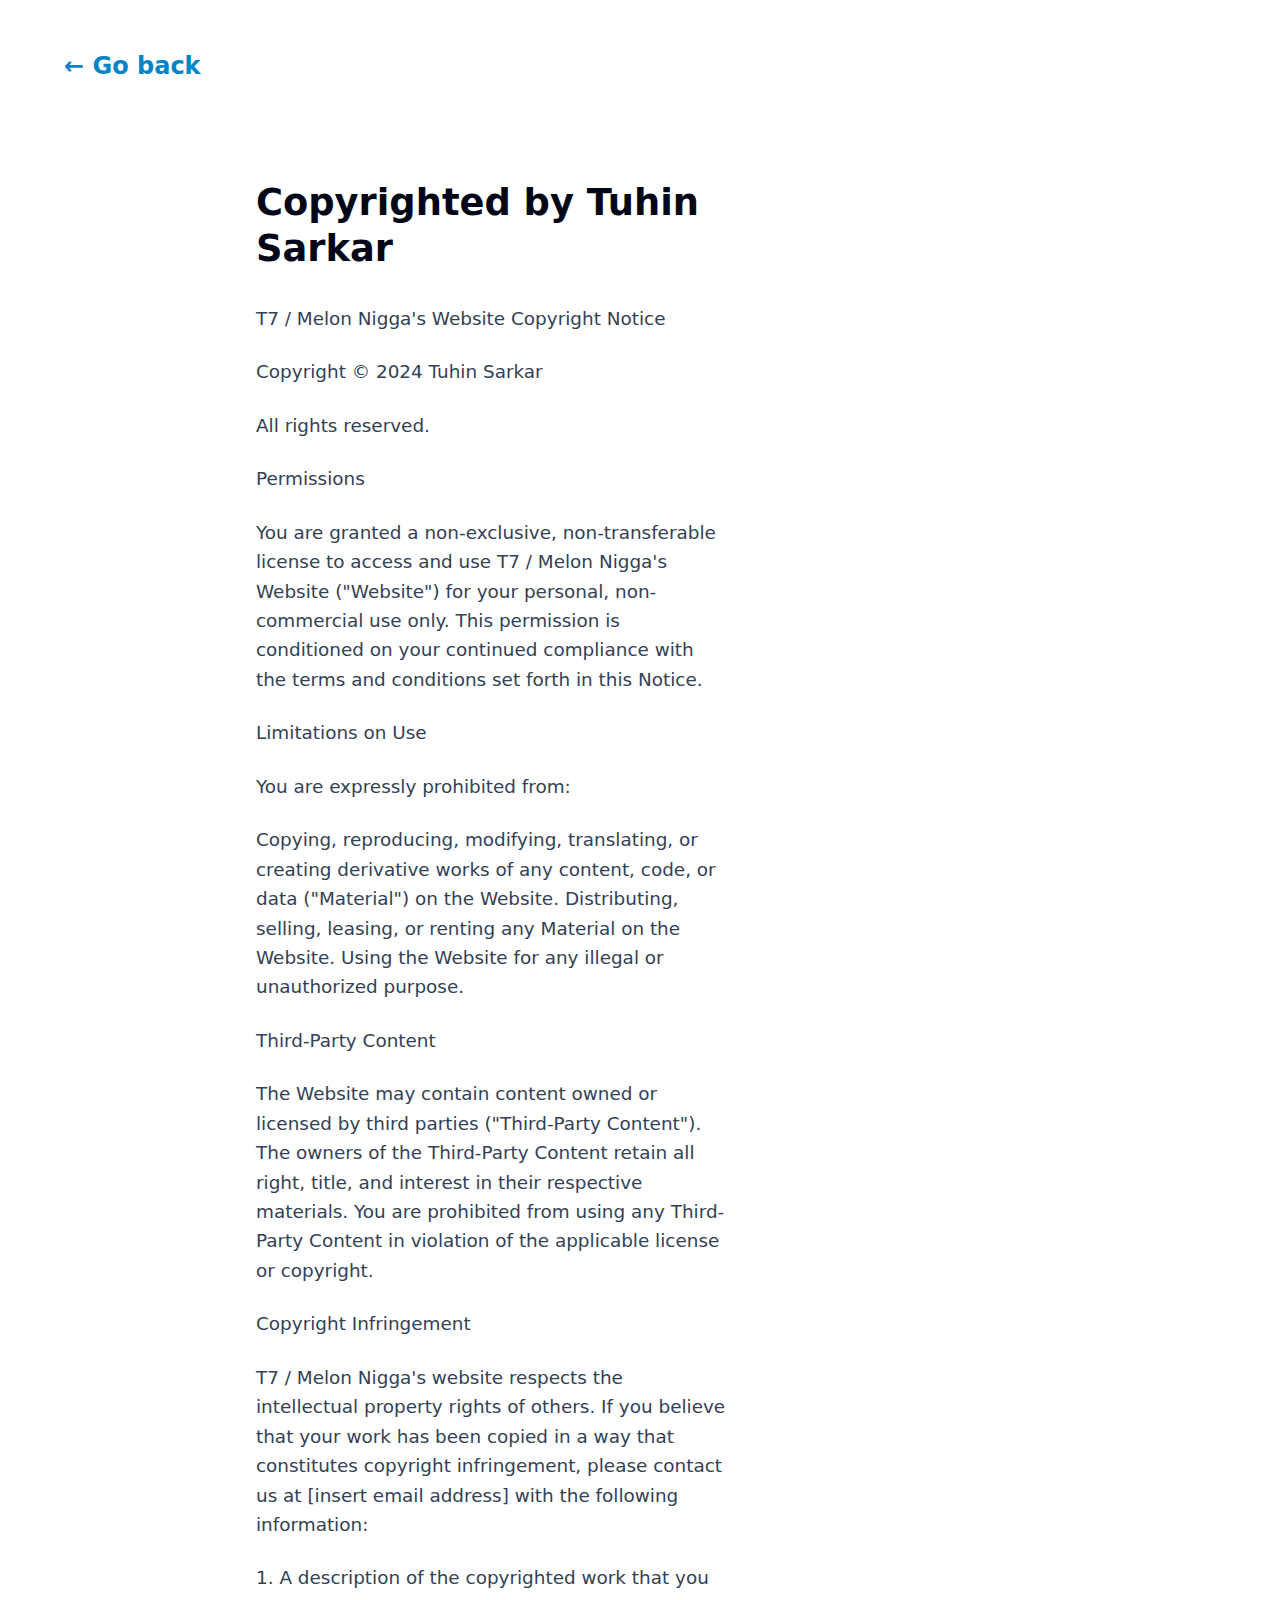
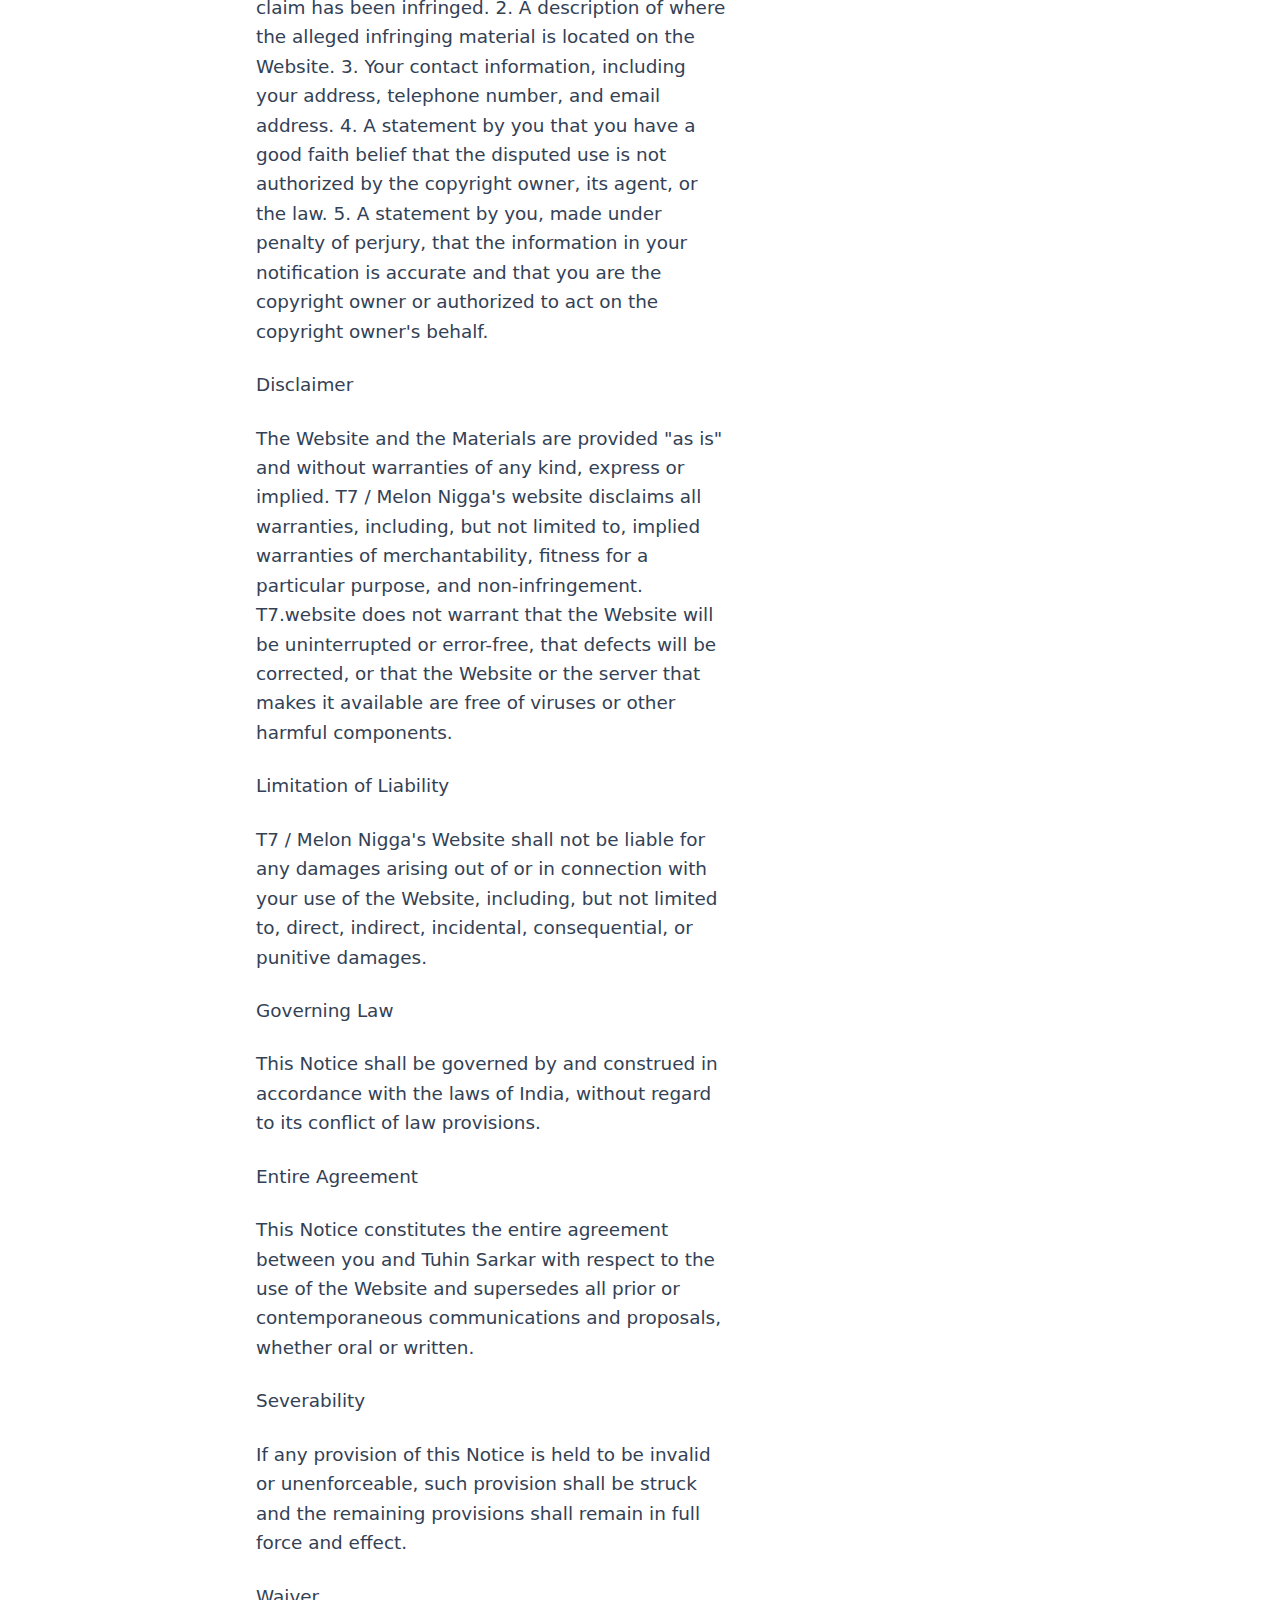
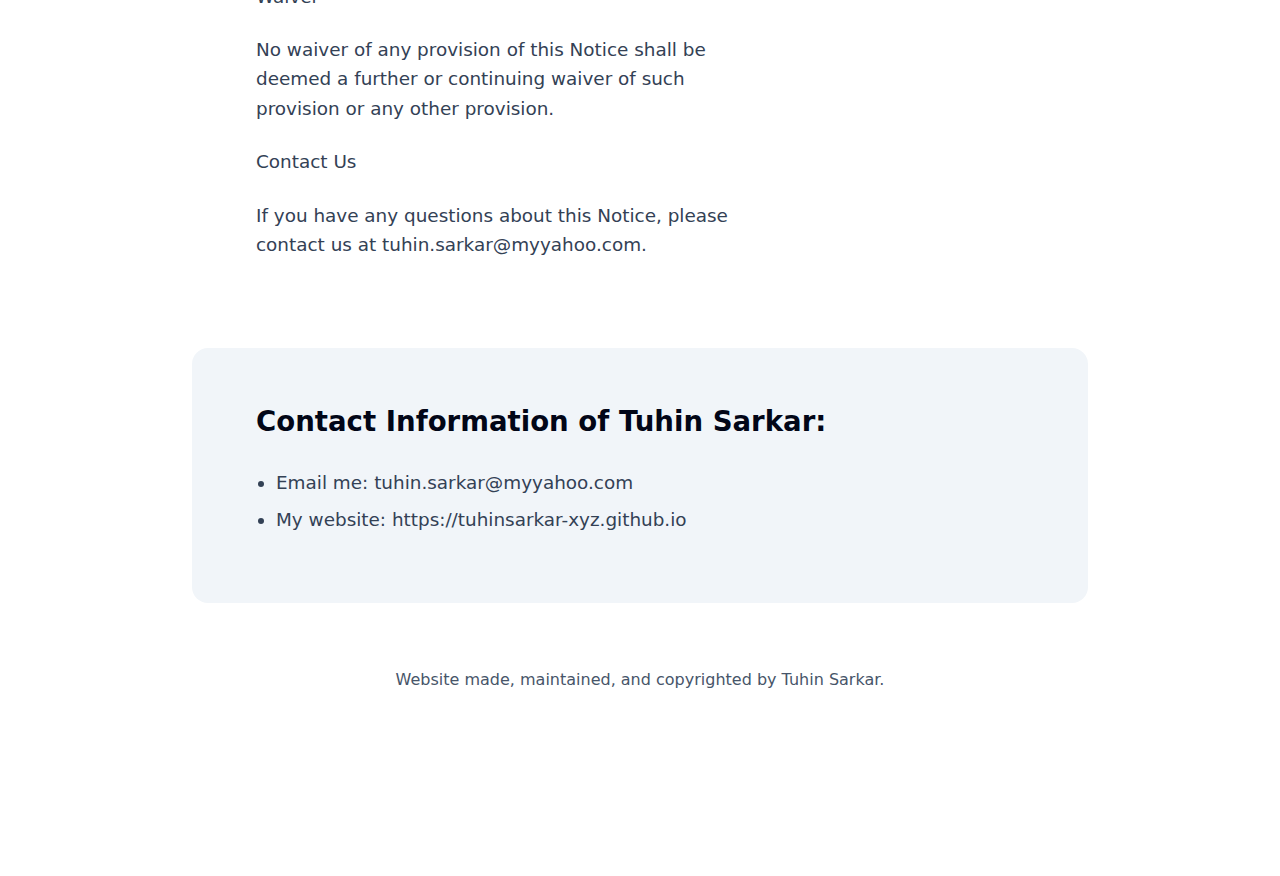
<file: styling.html>
<!DOCTYPE html>
<html lang="en">
<head>
	<meta name="generator" content="Hugo 0.123.7">
	<meta charset="UTF-8" />
	<meta name="viewport" content="width=device-width, initial-scale=1.0" />
	<title>Copyright Notice for T7 / Melon Nigga's website</title>
    
    <link rel="stylesheet" href="styling.css" type="text/css" media="all" />
	
	
	</head>

<body>

<header class="site-header">
  <nav class="site-nav">
    <a class="logo" href="index.html">
      &larr; Go back
    </a>

    

    <ul class="menu menu-social">
      <li>
        
        
        </a>
      </li>
    </ul>
  </nav>
</header>

<main class="content">


<section class="hero">
<div>
<h1>Copyrighted by Tuhin Sarkar</h1>
<p>T7 / Melon Nigga's Website Copyright Notice</p>

<p>Copyright &copy; 2024 Tuhin Sarkar</p>

<p>All rights reserved.</p>

<p>Permissions</p>

<p>You are granted a non-exclusive, non-transferable license to access and use T7 / Melon Nigga's Website (&quot;Website&quot;) for your personal, non-commercial use only. This permission is conditioned on your continued compliance with the terms and conditions set forth in this Notice.</p>

<p>Limitations on Use</p>

<p>You are expressly prohibited from:</p>

<p>Copying, reproducing, modifying, translating, or creating derivative works of any content, code, or data (&quot;Material&quot;) on the Website. Distributing, selling, leasing, or renting any Material on the Website. Using the Website for any illegal or unauthorized purpose.</p>

<p>Third-Party Content</p>

<p>The Website may contain content owned or licensed by third parties (&quot;Third-Party Content&quot;). The owners of the Third-Party Content retain all right, title, and interest in their respective materials. You are prohibited from using any Third-Party Content in violation of the applicable license or copyright.</p>

<p>Copyright Infringement</p>

<p>T7 / Melon Nigga's website respects the intellectual property rights of others. If you believe that your work has been copied in a way that constitutes copyright infringement, please contact us at [insert email address] with the following information:</p>

<p>1. A description of the copyrighted work that you claim has been infringed. 2. A description of where the alleged infringing material is located on the Website. 3. Your contact information, including your address, telephone number, and email address. 4. A statement by you that you have a good faith belief that the disputed use is not authorized by the copyright owner, its agent, or the law. 5. A statement by you, made under penalty of perjury, that the information in your notification is accurate and that you are the copyright owner or authorized to act on the copyright owner's behalf.</p>

<p>Disclaimer</p>

<p>The Website and the Materials are provided &quot;as is&quot; and without warranties of any kind, express or implied. T7 / Melon Nigga's website disclaims all warranties, including, but not limited to, implied warranties of merchantability, fitness for a particular purpose, and non-infringement. T7.website does not warrant that the Website will be uninterrupted or error-free, that defects will be corrected, or that the Website or the server that makes it available are free of viruses or other harmful components.</p>

<p>Limitation of Liability</p>

<p>T7 / Melon Nigga's Website shall not be liable for any damages arising out of or in connection with your use of the Website, including, but not limited to, direct, indirect, incidental, consequential, or punitive damages.</p>

<p>Governing Law</p>

<p>This Notice shall be governed by and construed in accordance with the laws of India, without regard to its conflict of law provisions.</p>

<p>Entire Agreement</p>

<p>This Notice constitutes the entire agreement between you and Tuhin Sarkar with respect to the use of the Website and supersedes all prior or contemporaneous communications and proposals, whether oral or written.</p>

<p>Severability</p>

<p>If any provision of this Notice is held to be invalid or unenforceable, such provision shall be struck and the remaining provisions shall remain in full force and effect.</p>

<p>Waiver</p>

<p>No waiver of any provision of this Notice shall be deemed a further or continuing waiver of such provision or any other provision.</p>

<p>Contact Us</p>

<p>If you have any questions about this Notice, please contact us at tuhin.sarkar@myyahoo.com.</p>
</body>
</div>
<div>








<figure>
    <picture>
      
    </picture>
</figure>


</div>
</section>

<div class="card">
    <div class="card-background"></div>
    <div class="card-content">
        <h2 id="looking-for-something">Contact Information of Tuhin Sarkar:</h2>
<ul>
<li>Email me: tuhin.sarkar@myyahoo.com
  <li>My website: <href>https://tuhinsarkar-xyz.github.io</href></li>
</ul>

    </div>
</div>




</li>



<footer class="site-footer">
    <P>Website made, maintained, and copyrighted by Tuhin Sarkar.</P>
</footer>

</body>
</html>
</file>
<file: styling.css>
/* Variables */
:root {
    --font-sans: ui-sans-serif, system-ui, -apple-system, BlinkMacSystemFont, "Segoe UI", Roboto, "Helvetica Neue", Arial, "Noto Sans", sans-serif, "Apple Color Emoji", "Segoe UI Emoji", "Segoe UI Symbol", "Noto Color Emoji";
    --font-mono: Menlo, Consolas, Monaco, Liberation Mono, Lucida Console, monospace;
    --font-size: 1.15rem;
    --line-height: 1.5;

    --border-radius: 1rem;
    --border-radius-small: 0.5rem;

    --color-background: #fff;
    --color-background-alt: #f1f5f9;
    --color-background-code: #1e293b;
    --color-text: #334155;
    --color-text-bright: #1e293b;
    --color-text-strong: #020617;
    --color-subtext: #475569;
    --color-primary: #db2777;
    --color-accent: #0284c7;
}

/* Dark theme */
@media (prefers-color-scheme: dark) {
    :root {
        color-scheme: dark;
        --color-background: #0f172a;
        --color-background-alt: #1e293b;
        --color-text: #cbd5e1;
        --color-text-bright: #e2e8f0;
        --color-text-strong: #f8fafc;
        --color-subtext: #94a3b8;
        --color-primary: #f472b6;
        --color-accent: #7dd3fc;
    }
}

/* Global styles */
* {
    margin: 0;
}

body {
    background-color: var(--color-background);
    color: var(--color-text);
    font: var(--font-size)/var(--line-height) var(--font-sans);
    margin: 0 auto;
}

@media screen and (max-width: 64rem) {
    body {
        font-size: 1.125rem;
    }
}

h1,
h2,
h3,
h4,
h5,
h6 {
    font-family: var(--font-sans);
    color: var(--color-text-strong);
}

h1 {
    font-size: 2em;
    line-height: 1.25;
    margin-bottom: 2rem;
}

h2 {
    margin-top: 2rem;
    margin-bottom: 1.5rem;
}

p {
    margin-bottom: 1.5rem;
}

a {
    color: var(--color-primary);
}

strong {
    color: var(--color-text-strong);
}

ul, ol {
    margin-bottom: 1.5rem;
    padding: 0 0 0 1.25rem;
}

li {
    margin-bottom: 0.5rem;
}

blockquote {
    margin: 1rem 0 2rem 1rem;
    padding: 0.6rem 1.5rem 0;
    border-inline-start: 0.35rem solid var(--color-primary);
    font-style: italic;
}

@media screen and (max-width: 64rem) {
    blockquote {
        margin-left: 0;
    }
}

pre {
    background-color: var(--color-background-code) !important;
    font-family: var(--font-mono);
    font-size: 1rem;
    overflow: auto;
    border-radius: var(--border-radius-small);
    padding: 1.6rem 1.8rem 1.8rem;
    margin-bottom: 3rem;
}

date,
svg {
    display: block;
}

.icon-inline {
    display: inline-block;
    vertical-align: middle;
    padding-right: 5px;
}

.icon-rss {
    padding-left: 5px;
}

figure {
    margin: 2rem auto 2rem;
    text-align: center;
}

figure img {
    max-width: 100%;
    height: auto;
    border-radius: var(--border-radius-small);
}

figcaption {
    color: var(--color-subtext);
    font-size: 1rem;
    font-style: italic;
    text-align: center;
    padding-top: 0.5rem;
}

header+figure {
    margin-top: 0;
}

/* Page layout */

.content {
    display: grid;
    grid-template-columns: repeat(12, minmax(0, 1fr));
    max-width: 72rem;
    padding: 3rem 0;
    margin: 0 auto 2rem;

    line-height: 1.6;
}

.content>* {
    grid-column: 3/span 8;
}

.content>.full-width {
    grid-column: 2/span 10;
}

.content-inner {
    display: grid;
    grid-template-columns: repeat(10, minmax(0, 1fr));
}

.content-inner>* {
    grid-column: 2/span 8;
}

.content-inner>.full-width {
    grid-column: 1/-1;
}


@media screen and (max-width: 64rem) {
    .content {
        padding-top: 1rem;
        padding-left: 5vw;
        padding-right: 5vw;
        margin-bottom: 0;
    }

    .content>* {
        grid-column: 2/span 10;
    }

    .content>.full-width {
        grid-column: 1/-1;
    }

    .content-inner {
        grid-template-columns: repeat(12, minmax(0, 1fr));
    }
}

@media screen and (max-width: 48rem) {

    .content>*,
    .content-inner>* {
        grid-column: 1/-1;
    }
}

/* Blog elements */

:not(pre)>code {
    font-family: var(--font-mono);
    font-size: 1rem;
    color: var(--color-accent);
    font-weight: bold;
    overflow-wrap: break-word;
}

/* Additional elements */

.card {
    margin-bottom: 3rem;
    padding: 1.25rem 0 2.75rem;
    position: relative;
}

.card-background {
    background-color: var(--color-background-alt);
    border-radius: var(--border-radius);
    position: absolute;
    width: calc(100% + 10vw);
    height: 100%;
    margin-left: -5vw;
    margin-right: -5vw;
    inset: 0;
}

.card-content {
    position: relative;
}

@media screen and (max-width: 48rem) {
    .card-background {
        border-radius: 0;
    }
}

.note {
    background-color: var(--color-background-alt);
    border-radius: var(--border-radius);
    font-size: 1rem;
    margin-top: 0.5rem;
    margin-bottom: 2rem;
    padding: 1.5rem 2rem 1.5rem;
}

.note-header {
    display: block;
    margin-bottom: 0.75rem;
}

.vault {
    color: var(--color-subtext);
    font-size: 1rem;
    margin-top: 3rem;
}

/* Header and navigation */

.site-header {
    padding: 3rem 5vw;
}

.site-nav {
    max-width: 96rem;
    display: flex;
    justify-content: space-between;
    align-items: center;
    margin: 0 auto;
}

.site-nav .logo {
    color: var(--color-accent);
    font-size: 1.5rem;
    font-weight: bold;
    padding-left: 0;
    text-decoration: none;
}

.menu {
    display: flex;
    list-style: none;
    margin: 0;
    padding: 0;
}

.menu li {
    margin-bottom: 0;
}

.menu a {
    display: block;
    padding: 1rem;
    color: var(--color-text-bright);
}

.site-nav .menu-social a {
    padding: 1rem 0.75rem;
}

.site-nav .menu-social li:last-child a {
    padding-right: 0;
}

@media screen and (max-width: 64rem) {
    .site-nav .menu-social {
        display: none;
    }

    .site-nav .menu li:last-child a {
        padding-right: 0;
    }
}

@media screen and (max-width: 48rem) {
    .site-header {
        padding-top: 1rem;
        padding-bottom: 1rem;
    }

    .site-nav,
    .menu {
        flex-direction: column;
        align-items: flex-start;
    }

    .site-nav a {
        padding: 0.25rem 0.5rem;
        padding-left: 0;
    }
}

/* Home page */

.hero {
    max-width: 100%;
    display: flex;
    margin-bottom: 4rem;
}

.hero div:first-child {
    flex-basis: 65%;
    padding-right: 2.5rem;
}

.hero div:last-child {
    flex-basis: 35%;
}

.hero img {
    border-radius: 50%;
    width: 100%;
}

@media screen and (max-width: 64rem) {
    .hero {
        flex-direction: column-reverse;
    }

    .hero img {
        max-width: 250px;
    }
}

.home-posts {
    list-style: none;
    padding: 0;
}

.home-posts-item {
    margin-bottom: 1rem;
}

.home-posts-item a {
    font-weight: bold;
}

/* Footer */

.site-footer {
    max-width: 65rem;
    padding: 3rem;
    padding-top: 1rem;
    margin: 0 auto 2rem;
}

.site-footer p {
    color: var(--color-subtext);
    font-size: 1rem;
    text-align: center;
}

.site-footer .menu {
    justify-content: center;
    flex-direction: row;
}

.site-footer .menu a {
    padding: 0.5rem;
}

@media screen and (max-width: 64rem) {
    .site-footer {
        padding-left: 5vw;
        padding-right: 5vw;
    }

    .site-footer p {
        font-size: 0.75rem;
    }

    .site-footer .menu a svg {
        width: 20px;
        height: 20px;
    }
}


/* List pages */

.posts {
    margin-top: 1rem;
}

.post-preview {
    margin-bottom: 1rem;
}

.post-date {
    color: var(--color-subtext);
    display: block;
    font-size: 1rem;
    font-style: italic;
}

/* Single posts/pages */

.single-header {
    max-width: 100%;
    margin-bottom: 3rem;
}

.single-title {
    margin-bottom: 1rem;
}

.single-date {
    display: block;
    color: var(--color-subtext);
    font-style: italic;
}
</file>
